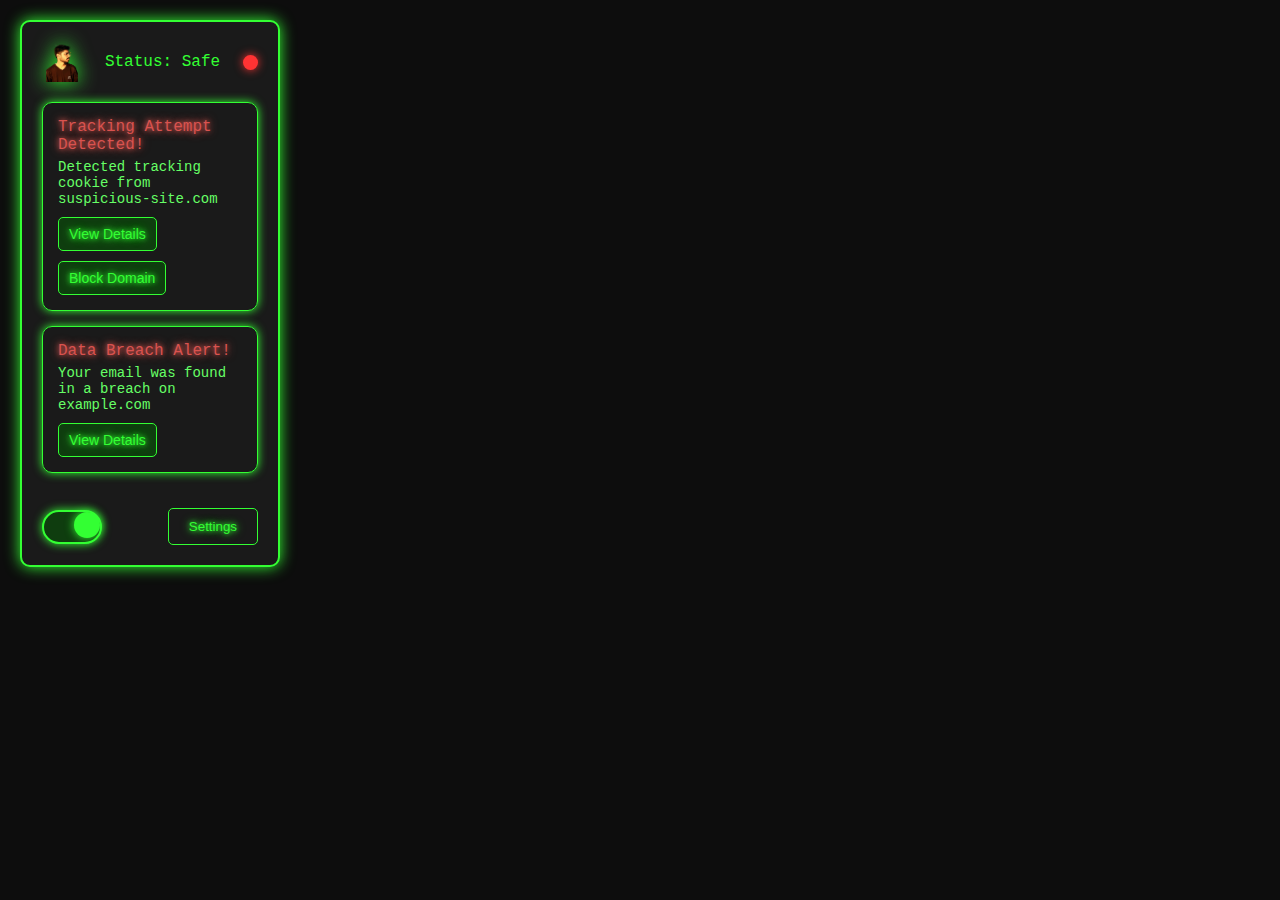
<file: DB-Detection-main/DB-Detection-main/UI/browser extension/extension.html>
<!DOCTYPE html>
<html lang="en">
<head>
  <meta charset="UTF-8">
  <meta name="viewport" content="width=device-width, initial-scale=1.0">
  <title>Privacy Alert Extension</title>
  <link href="https://fonts.googleapis.com/css2?family=Roboto:wght@400;500;700&display=swap" rel="stylesheet">
  <link rel="stylesheet" href="hacker.css">
</head>
<body>

  <div class="popup-container">
    <div class="header">
      <img src="main.png" alt="Privacy Tool Logo" class="logo">
      <div class="status safe">Status: Safe</div>
      <span class="alert-icon" id="alert-icon"></span>
    </div>

    <div class="alerts-section">
      <div class="alert-card">
        <h3>Tracking Attempt Detected!</h3>
        <p>Detected tracking cookie from suspicious-site.com</p>
        <button class="view-details">View Details</button>
        <button class="block-domain">Block Domain</button>
      </div>

      <div class="alert-card">
        <h3>Data Breach Alert!</h3>
        <p>Your email was found in a breach on example.com</p>
        <button class="view-details">View Details</button>
      </div>
    </div>

    <div class="controls">
      <label class="toggle">
        <input type="checkbox" checked>
        <span class="slider"></span>
      </label>
      <button class="settings-btn">Settings</button>
    </div>
  </div>

  <script>
    const toggle = document.querySelector('.toggle input[type="checkbox"]');
    const alertIcon = document.getElementById('alert-icon');
    
    toggle.addEventListener('change', function() {
      if (toggle.checked) {
        alertIcon.style.backgroundColor = '#33ff33'; 
        alertIcon.style.boxShadow = '0 0 10px #33ff33'; 
      } else {
        alertIcon.style.backgroundColor = '#ff3333'; 
        alertIcon.style.boxShadow = '0 0 10px #ff3333'; 
      }
    });
  </script>
</body>
</html>
</file>
<file: DB-Detection-main/DB-Detection-main/UI/browser extension/hacker.css>
* {
    margin: 0;
    padding: 0;
    box-sizing: border-box;
  }

  body {
    font-family: 'Courier New', Courier, monospace;
    background-color: #0d0d0d;
    padding: 20px;
    width: 300px;
    color: #33ff33;
  }

  .popup-container {
    display: flex;
    flex-direction: column;
    background-color: #1a1a1a;  
    border: 2px solid #33ff33;  
    box-shadow: 0 0 15px #33ff33; 
    border-radius: 10px;  
    padding: 20px;  
    max-width: 400px; 
    margin: auto;  
    color: #fff;  
    font-family: 'Courier New', Courier, monospace; 
    transition: transform 0.3s ease; 
  }

  .popup-container.show {
    transform: scale(1.05); 
}

  .header {
    display: flex;
    justify-content: space-between;
    align-items: center;
  }

  .logo {
    width: 40px;
    height: 40px;
    filter: drop-shadow(0 0 10px #33ff33);  
    transition: filter 0.3s ease-in-out;  
  }

  .logo:hover {
    filter: drop-shadow(0 0 20px #33ff33); 
}

  .status {
    color: #33ff33;
    animation: blink 1s infinite;
  }

  @keyframes blink {
    0% { opacity: 1; }
    50% { opacity: 0.5; }
    100% { opacity: 1; }
  }

  .status.alert {
    background-color: #e74c3c;
  }

  .alerts-section {
    margin-top: 20px;
    flex-grow: 1;
  }

  .alert-card {
    border: 1px solid #33ff33;
    box-shadow: 0 0 10px #33ff33;
    border-radius: 10px;
    padding: 15px;
    margin-bottom: 15px;
  }

  .alert-card h3 {
    font-size: 16px;
    font-weight: 500;
    color: #d9534f;
    margin-bottom: 5px;
    text-shadow: 0 0 5px #d9534f, 0 0 10px #d9534f;
  }

  .alert-card p {
    font-size: 14px;
    color: #66ff66;
  }

  .alert-card button {
    margin-top: 10px;
    padding: 8px 10px;
    background-color: #0f3d0f;
    border: 1px solid #33ff33;
    color: #33ff33;
    text-shadow: 0 0 5px #33ff33, 0 0 10px #33ff33;
    border-radius: 5px;
    font-size: 14px;
    cursor: pointer;
    transition: background-color 0.3s ease;
  }

  .alert-card button:hover {
    box-shadow: 0 0 15px #33ff33;
    transition: 0.3s;
  }

  .controls {
    display: flex;
    justify-content: space-between;
    align-items: center;
    margin-top: 20px;
  }

  .toggle input[type="checkbox"] {
    display: none;
  }

  .toggle {
    position: relative;
    width: 60px;
    height: 34px;
  }

  .toggle .slider {
    position: absolute;
    cursor: pointer;
    top: 0;
    left: 0;
    right: 0;
    bottom: 0;
    background-color: #1a1a1a;  
    border: 2px solid #33ff33;  
    border-radius: 34px;
    transition: 0.4s;
  }

  .toggle input:checked + .slider {
    background-color: #0f3d0f;  
    box-shadow: 0 0 10px #33ff33;
  }

  .slider:before {
    position: absolute;
    content: "";
    height: 26px;
    width: 26px;
    left: 4px;
    bottom: 4px;
    background-color: #333;  
    border-radius: 50%;
    transition: 0.4s;
  }

  input:checked + .slider:before {
    transform: translateX(26px);
    background-color: #33ff33;  
    box-shadow: 0 0 10px #33ff33;  
  }

  .slider:hover::before {
    box-shadow: 0 0 10px #33ff33;  
}

  .settings-btn {
    background-color: #1a1a1a;  
    border: 1px solid #33ff33;  
    color: #33ff33;  
    text-shadow: 0 0 5px #33ff33, 0 0 10px #33ff33;  
    padding: 10px 20px;
    border-radius: 5px;
    cursor: pointer;
  }

  .settings-btn:hover {
    box-shadow: 0 0 15px #33ff33;
    transition: 0.3s;
  }

  .alert-icon {
    width: 15px;
    height: 15px;
    border-radius: 50%;
    position: relative;
    background-color: #ff3333;
    box-shadow: 0 0 10px #ff3333; 
  }
</file>
